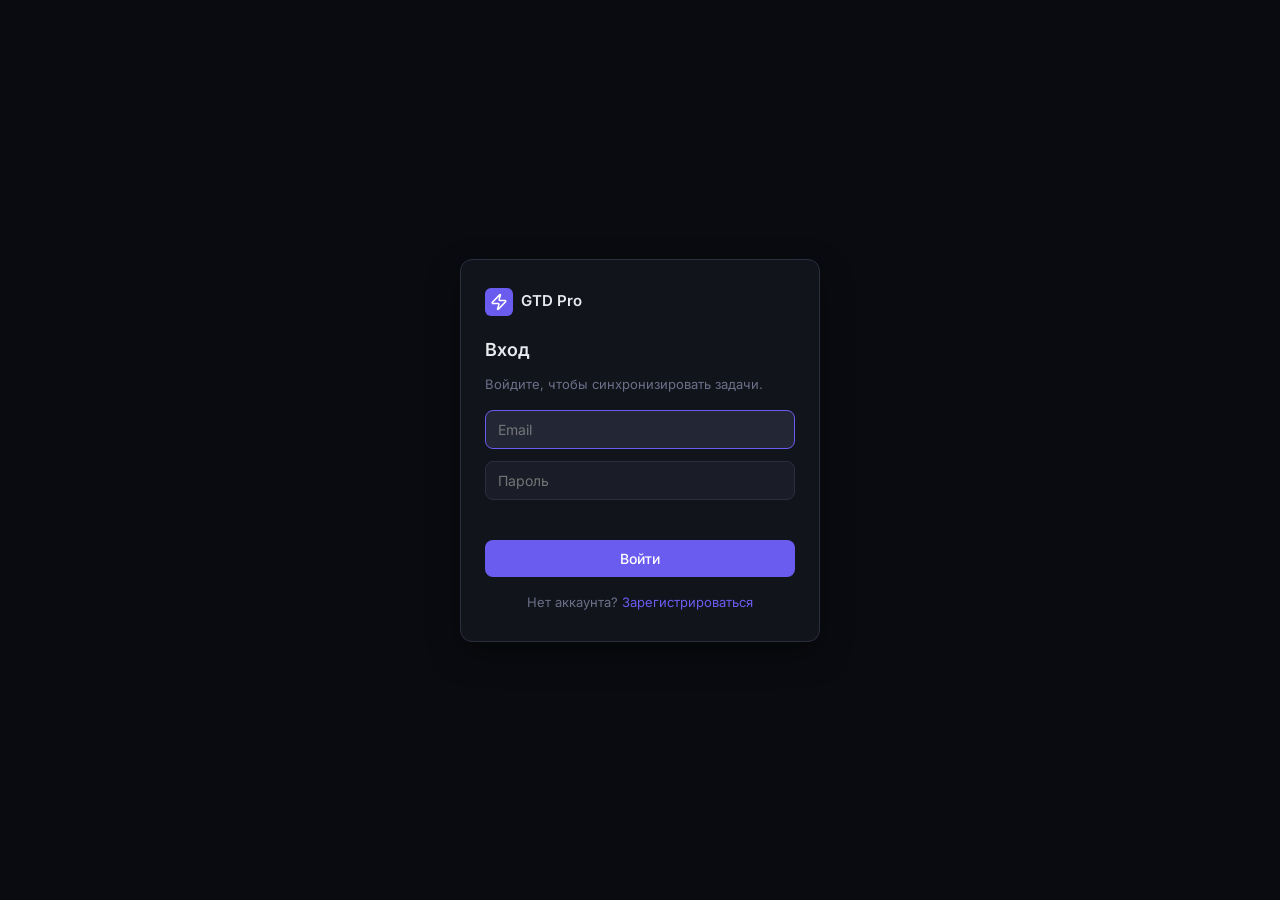
<file: index.html>
<!DOCTYPE html>
<html lang="ru">
<head>
<meta charset="UTF-8">
<meta name="viewport" content="width=device-width, initial-scale=1.0, viewport-fit=cover">
<title>GTD Pro</title>

<link rel="manifest" href="manifest.json">
<meta name="theme-color" content="#0a0b10">
<link rel="apple-touch-icon" href="icons/icon-192.png">

<link rel="stylesheet" href="css/styles.css">
</head>
<body>

<div class="app">
    <!-- TITLE BAR -->
    <div class="titlebar">
        <button class="titlebar-btn menu-toggle" data-action="toggleSidebar" aria-label="Меню"><svg class="icon" aria-hidden="true"><use href="assets/icons.svg#i-menu"></use></svg></button>
        <div class="titlebar-logo">
            <div class="titlebar-logo-icon"><svg class="icon" aria-hidden="true"><use href="assets/icons.svg#i-zap"></use></svg></div>
            <span>GTD Pro</span>
        </div>
        <div class="titlebar-search">
            <svg class="icon search-icon" aria-hidden="true"><use href="assets/icons.svg#i-search"></use></svg>
            <input type="text" id="globalSearch" placeholder="Поиск по всем задачам..." data-action="handleGlobalSearch" data-on="input">
        </div>
        <div class="titlebar-actions">
            <button class="titlebar-btn" data-action="openReview" title="Еженедельный обзор" aria-label="Еженедельный обзор"><svg class="icon" aria-hidden="true"><use href="assets/icons.svg#i-refresh"></use></svg></button>
            <button class="titlebar-btn" data-action="openSettings" title="Настройки" aria-label="Настройки"><svg class="icon" aria-hidden="true"><use href="assets/icons.svg#i-settings"></use></svg></button>
        </div>
    </div>

    <!-- SIDEBAR -->
    <aside class="sidebar" id="sidebar">
        <div class="sidebar-quick">
            <button class="quick-capture-btn" data-action="openCapture">
                ＋ Быстрый захват
                <span class="quick-capture-shortcut">N</span>
            </button>
        </div>

        <nav class="sidebar-nav" id="sidebarNav">
            <!-- Generated -->
        </nav>

        <div class="sidebar-footer">
            <button class="footer-btn" data-action="exportData" title="Экспорт"><svg class="icon" aria-hidden="true"><use href="assets/icons.svg#i-upload"></use></svg> Экспорт</button>
            <button class="footer-btn" data-action="importData" title="Импорт"><svg class="icon" aria-hidden="true"><use href="assets/icons.svg#i-download"></use></svg> Импорт</button>
        </div>
    </aside>

    <!-- MAIN -->
    <main class="main">
        <div class="view-header">
            <div class="view-header-info">
                <div class="view-breadcrumb" id="viewBreadcrumb">GTD</div>
                <div class="view-title">
                    <span class="view-title-icon" id="viewIcon"><svg class="icon" aria-hidden="true"><use href="assets/icons.svg#i-inbox"></use></svg></span>
                    <h1 id="viewTitle">Входящие</h1>
                </div>
                <div class="view-meta" id="viewMeta"></div>
            </div>
            <div class="view-actions" id="viewActions">
                <!-- Dynamic -->
            </div>
        </div>

        <div class="filter-bar" id="filterBar"></div>

        <div class="content" id="content">
            <!-- Dynamic -->
        </div>
    </main>

    <!-- STATUS BAR -->
    <div class="statusbar">
        <div class="status-item">
            <span class="status-dot"></span>
            <span id="statusSync">Сохранено локально</span>
        </div>
        <div class="status-divider"></div>
        <div class="status-item" id="statusTotal"><svg class="icon" aria-hidden="true"><use href="assets/icons.svg#i-list"></use></svg> 0 задач</div>
        <div class="status-divider"></div>
        <div class="status-item" id="statusDone"><svg class="icon" aria-hidden="true"><use href="assets/icons.svg#i-check"></use></svg> 0 выполнено сегодня</div>
        <div class="status-spacer"></div>
        <div class="status-item"><svg class="icon" aria-hidden="true"><use href="assets/icons.svg#i-zap"></use></svg> GTD Pro v2.0</div>
    </div>
</div>

<!-- DETAIL PANEL -->
<div class="detail-panel" id="detailPanel">
    <div class="detail-header">
        <input type="text" class="detail-title-input" id="detailTitle" placeholder="Название задачи..." data-action="updateDetailTitle" data-on="input">
        <div class="detail-header-actions">
            <button class="toolbar-icon-btn" data-action="duplicateTask" title="Дублировать" aria-label="Дублировать"><svg class="icon" aria-hidden="true"><use href="assets/icons.svg#i-copy"></use></svg></button>
            <button class="toolbar-icon-btn" data-action="deleteCurrentTask" title="Удалить" aria-label="Удалить"><svg class="icon" aria-hidden="true"><use href="assets/icons.svg#i-trash"></use></svg></button>
            <button class="toolbar-icon-btn" data-action="closeDetail" title="Закрыть" aria-label="Закрыть"><svg class="icon" aria-hidden="true"><use href="assets/icons.svg#i-x"></use></svg></button>
        </div>
    </div>
    <div class="detail-body" id="detailBody">
        <!-- Generated -->
    </div>
</div>

<!-- CAPTURE MODAL -->
<div class="modal-overlay capture-modal" id="captureModal">
    <div class="modal">
        <div class="modal-header">
            <h3><svg class="icon" aria-hidden="true"><use href="assets/icons.svg#i-inbox"></use></svg> Быстрый захват</h3>
            <button class="modal-close" data-action="closeCapture" aria-label="Закрыть"><svg class="icon" aria-hidden="true"><use href="assets/icons.svg#i-x"></use></svg></button>
        </div>
        <div class="modal-body">
            <input type="text" class="capture-input" id="captureInput" placeholder="Что у вас на уме?" autocomplete="off">
            <textarea class="capture-textarea" id="captureNotes" placeholder="Заметки (необязательно)..."></textarea>
            <div class="capture-suggestions" id="captureSuggestions"></div>
            <div class="capture-hint">
                <svg class="icon" aria-hidden="true"><use href="assets/icons.svg#i-lightbulb"></use></svg> Используйте: <code>!1</code> <code>!2</code> <code>!3</code> приоритет · <code>@контекст</code> · <code>#тег</code> · <code>~завтра</code> или <code>~2024-12-25</code>
            </div>
        </div>
        <div class="modal-footer">
            <button class="toolbar-btn" data-action="closeCapture">Отмена</button>
            <button class="toolbar-btn primary" data-action="saveCaptureAndClose">Сохранить (Enter)</button>
        </div>
    </div>
</div>

<!-- PROCESS MODAL -->
<div class="modal-overlay" id="processModal">
    <div class="modal">
        <div class="modal-header">
            <h3><svg class="icon" aria-hidden="true"><use href="assets/icons.svg#i-refresh"></use></svg> Обработка входящих</h3>
            <button class="modal-close" data-action="closeProcess" aria-label="Закрыть"><svg class="icon" aria-hidden="true"><use href="assets/icons.svg#i-x"></use></svg></button>
        </div>
        <div class="modal-body" id="processBody"></div>
    </div>
</div>

<!-- PROJECT MODAL -->
<div class="modal-overlay" id="projectModal">
    <div class="modal">
        <div class="modal-header">
            <h3 id="projectModalTitle"><svg class="icon" aria-hidden="true"><use href="assets/icons.svg#i-folder"></use></svg> Новый проект</h3>
            <button class="modal-close" data-action="closeProjectModal" aria-label="Закрыть"><svg class="icon" aria-hidden="true"><use href="assets/icons.svg#i-x"></use></svg></button>
        </div>
        <div class="modal-body">
            <div class="detail-field">
                <div class="detail-field-label">Название</div>
                <input type="text" class="detail-input" id="projectNameInput" placeholder="К чему вы стремитесь?">
            </div>
            <div class="detail-field">
                <div class="detail-field-label">Желаемый результат</div>
                <textarea class="detail-textarea" id="projectDescInput" placeholder="Как выглядит успешное завершение?"></textarea>
            </div>
            <div class="detail-row">
                <div class="detail-field">
                    <div class="detail-field-label">Цвет</div>
                    <div style="display:flex;gap:6px;flex-wrap:wrap" id="projectColorPicker"></div>
                </div>
                <div class="detail-field">
                    <div class="detail-field-label">Дедлайн</div>
                    <input type="date" class="detail-input" id="projectDeadline">
                </div>
            </div>
        </div>
        <div class="modal-footer">
            <button class="toolbar-btn" data-action="closeProjectModal">Отмена</button>
            <button class="toolbar-btn primary" data-action="saveProject">Сохранить</button>
        </div>
    </div>
</div>

<!-- TAG MODAL -->
<div class="modal-overlay" id="tagModal">
    <div class="modal" style="max-width:380px">
        <div class="modal-header">
            <h3><svg class="icon" aria-hidden="true"><use href="assets/icons.svg#i-tag"></use></svg> Новый тег</h3>
            <button class="modal-close" data-action="closeTagModal" aria-label="Закрыть"><svg class="icon" aria-hidden="true"><use href="assets/icons.svg#i-x"></use></svg></button>
        </div>
        <div class="modal-body">
            <div class="detail-field">
                <div class="detail-field-label">Название</div>
                <input type="text" class="detail-input" id="tagNameInput" placeholder="Название тега">
            </div>
            <div class="detail-field">
                <div class="detail-field-label">Цвет</div>
                <div style="display:flex;gap:6px;flex-wrap:wrap" id="tagColorPicker"></div>
            </div>
        </div>
        <div class="modal-footer">
            <button class="toolbar-btn" data-action="closeTagModal">Отмена</button>
            <button class="toolbar-btn primary" data-action="saveTag">Сохранить</button>
        </div>
    </div>
</div>

<!-- REVIEW MODAL -->
<div class="modal-overlay" id="reviewModal">
    <div class="modal" style="max-width:640px">
        <div class="modal-header">
            <h3><svg class="icon" aria-hidden="true"><use href="assets/icons.svg#i-refresh"></use></svg> Еженедельный обзор</h3>
            <button class="modal-close" data-action="closeReview" aria-label="Закрыть"><svg class="icon" aria-hidden="true"><use href="assets/icons.svg#i-x"></use></svg></button>
        </div>
        <div class="modal-body" id="reviewBody"></div>
        <div class="modal-footer">
            <button class="toolbar-btn" data-action="closeReview">Закрыть</button>
        </div>
    </div>
</div>

<!-- SHORTCUTS MODAL -->
<div class="modal-overlay shortcuts-modal" id="shortcutsModal">
    <div class="modal" style="max-width:520px">
        <div class="modal-header">
            <h3><svg class="icon" aria-hidden="true"><use href="assets/icons.svg#i-keyboard"></use></svg> Горячие клавиши</h3>
            <button class="modal-close" data-action="closeShortcuts" aria-label="Закрыть"><svg class="icon" aria-hidden="true"><use href="assets/icons.svg#i-x"></use></svg></button>
        </div>
        <div class="modal-body">
            <div class="shortcut-group">
                <div class="shortcut-group-title">Общие</div>
                <div class="shortcut-row"><span>Быстрый захват</span><div class="shortcut-keys"><span class="shortcut-key">N</span></div></div>
                <div class="shortcut-row"><span>Глобальный поиск</span><div class="shortcut-keys"><span class="shortcut-key">⌘</span><span class="shortcut-key">K</span></div></div>
                <div class="shortcut-row"><span>Обработать входящие</span><div class="shortcut-keys"><span class="shortcut-key">P</span></div></div>
                <div class="shortcut-row"><span>Еженедельный обзор</span><div class="shortcut-keys"><span class="shortcut-key">R</span></div></div>
                <div class="shortcut-row"><span>Закрыть/Отмена</span><div class="shortcut-keys"><span class="shortcut-key">Esc</span></div></div>
            </div>
            <div class="shortcut-group">
                <div class="shortcut-group-title">Навигация</div>
                <div class="shortcut-row"><span>Входящие</span><div class="shortcut-keys"><span class="shortcut-key">G</span><span class="shortcut-key">I</span></div></div>
                <div class="shortcut-row"><span>Следующие действия</span><div class="shortcut-keys"><span class="shortcut-key">G</span><span class="shortcut-key">N</span></div></div>
                <div class="shortcut-row"><span>Календарь</span><div class="shortcut-keys"><span class="shortcut-key">G</span><span class="shortcut-key">C</span></div></div>
                <div class="shortcut-row"><span>Проекты</span><div class="shortcut-keys"><span class="shortcut-key">G</span><span class="shortcut-key">P</span></div></div>
                <div class="shortcut-row"><span>Дашборд</span><div class="shortcut-keys"><span class="shortcut-key">G</span><span class="shortcut-key">D</span></div></div>
            </div>
            <div class="shortcut-group">
                <div class="shortcut-group-title">Задачи</div>
                <div class="shortcut-row"><span>Новая задача</span><div class="shortcut-keys"><span class="shortcut-key">A</span></div></div>
                <div class="shortcut-row"><span>Открыть детали</span><div class="shortcut-keys"><span class="shortcut-key">Enter</span></div></div>
                <div class="shortcut-row"><span>Отметить выполненной</span><div class="shortcut-keys"><span class="shortcut-key">Space</span></div></div>
                <div class="shortcut-row"><span>Удалить</span><div class="shortcut-keys"><span class="shortcut-key">Del</span></div></div>
            </div>
        </div>
    </div>
</div>

<!-- SETTINGS MODAL -->
<div class="modal-overlay" id="settingsModal">
    <div class="modal" style="max-width:480px">
        <div class="modal-header">
            <h3><svg class="icon" aria-hidden="true"><use href="assets/icons.svg#i-settings"></use></svg> Настройки</h3>
            <button class="modal-close" data-action="closeSettings" aria-label="Закрыть"><svg class="icon" aria-hidden="true"><use href="assets/icons.svg#i-x"></use></svg></button>
        </div>
        <div class="modal-body">
            <div class="detail-field">
                <div class="detail-field-label">Аккаунт</div>
                <div style="display:flex;flex-direction:column;gap:6px">
                    <button class="toolbar-btn" style="color:var(--danger)" data-action="signOut"><svg class="icon" aria-hidden="true"><use href="assets/icons.svg#i-x"></use></svg> Выйти из аккаунта</button>
                </div>
            </div>

            <div class="detail-field">
                <div class="detail-field-label">Справка</div>
                <div style="display:flex;flex-direction:column;gap:6px">
                    <button class="toolbar-btn" data-action="openShortcutsFromSettings"><svg class="icon" aria-hidden="true"><use href="assets/icons.svg#i-keyboard"></use></svg> Горячие клавиши</button>
                </div>
            </div>

            <div class="detail-field">
                <div class="detail-field-label">Управление данными</div>
                <div style="display:flex;flex-direction:column;gap:6px">
                    <button class="toolbar-btn" data-action="exportData"><svg class="icon" aria-hidden="true"><use href="assets/icons.svg#i-upload"></use></svg> Экспортировать в JSON</button>
                    <button class="toolbar-btn" data-action="importData"><svg class="icon" aria-hidden="true"><use href="assets/icons.svg#i-download"></use></svg> Импортировать из JSON</button>
                    <button class="toolbar-btn" data-action="loadDemoData"><svg class="icon" aria-hidden="true"><use href="assets/icons.svg#i-target"></use></svg> Загрузить демо-данные</button>
                    <button class="toolbar-btn" style="color:var(--danger)" data-action="clearAllData"><svg class="icon" aria-hidden="true"><use href="assets/icons.svg#i-trash"></use></svg> Очистить все данные</button>
                </div>
            </div>
            
            <div class="detail-field">
                <div class="detail-field-label">Резервные копии и восстановление</div>
                <div style="display:flex;flex-direction:column;gap:6px">
                    <button class="toolbar-btn" data-action="createBackupNow"><svg class="icon" aria-hidden="true"><use href="assets/icons.svg#i-puzzle"></use></svg> Создать бэкап сейчас</button>
                    <button class="toolbar-btn" data-action="restoreLatestBackup"><svg class="icon" aria-hidden="true"><use href="assets/icons.svg#i-rewind"></use></svg> Восстановить последний бэкап</button>
                    <button class="toolbar-btn" data-action="exportFullBackup"><svg class="icon" aria-hidden="true"><use href="assets/icons.svg#i-package"></use></svg> Экспорт приложения (полный бэкап)</button>
                    <button class="toolbar-btn" data-action="importFullBackup"><svg class="icon" aria-hidden="true"><use href="assets/icons.svg#i-download"></use></svg> Импорт полного бэкапа</button>
                    <button class="toolbar-btn" style="color:var(--danger)" data-action="clearBackups"><svg class="icon" aria-hidden="true"><use href="assets/icons.svg#i-broom"></use></svg> Очистить историю бэкапов</button>
                </div>
                <div class="install-hint">Автобэкапы создаются автоматически каждые 2 минуты и перед рискованными действиями (импорт/очистка).</div>
                <div id="backupList" class="backup-list"></div>
            </div>

            <div class="detail-field">
                <div class="detail-field-label">Установка (PWA)</div>
                <div style="display:flex;flex-direction:column;gap:6px">
                    <button class="toolbar-btn" data-action="promptInstallPWA"><svg class="icon" aria-hidden="true"><use href="assets/icons.svg#i-download"></use></svg> Установить приложение</button>
                </div>
                <div class="install-hint" id="installHint">Если кнопка неактивна — откройте сайт по HTTPS и добавьте на главный экран через меню браузера.</div>
            </div>

            <!-- Full backup file input -->
            <input type="file" id="fullBackupInput" accept=".json" style="display:none" data-action="handleFullBackupImport" data-on="change">

            <div class="detail-field">
                <div class="detail-field-label">О приложении</div>
                <div style="font-size:12px;color:var(--text-3);line-height:1.6">
                    <strong>GTD Pro v2.0</strong><br>
                    Полнофункциональное приложение для управления задачами по методологии Getting Things Done Дэвида Аллена.<br><br>
                    Все данные хранятся локально в вашем браузере.
                </div>
            </div>
        </div>
    </div>
</div>

<!-- SIDEBAR OVERLAY (mobile) -->
<div class="sidebar-overlay" data-action="closeSidebar"></div>

<!-- CONTEXT MENU -->
<div class="context-menu" id="contextMenu"></div>

<!-- TOAST -->
<div class="toast-container" id="toastContainer"></div>

<!-- FILE INPUT -->
<input type="file" id="fileInput" accept=".json" style="display:none" data-action="handleFileImport" data-on="change">

<!-- AUTH OVERLAY (rendered by js/auth.js) -->
<div class="auth-overlay" id="authOverlay"></div>

<!-- Supabase (vendored UMD build → window.supabase) -->
<script src="js/vendor/supabase.umd.js"></script>
<script type="module" src="js/app.js"></script>
</body>
</html>
</file>
<file: css/styles.css>
@import url('https://fonts.googleapis.com/css2?family=Inter:wght@300;400;500;600;700;800;900&display=swap');

:root {
    --bg: #0a0b10;
    --bg-panel: #12141c;
    --bg-elev: #1a1d28;
    --bg-elev-2: #232735;
    --bg-hover: #2a2e3e;
    --border: #2a2e3d;
    --border-light: #383d52;
    --text: #e8eaed;
    --text-2: #a0a4b8;
    --text-3: #6b7088;
    --text-muted: #4a4e63;
    --accent: #6b5cf0;
    --accent-hover: #5b4ce0;
    --accent-bg: rgba(107, 92, 240, 0.12);
    --inbox: #6b5cf0;
    --next: #3b82f6;
    --waiting: #f59e0b;
    --calendar: #10b981;
    --project: #ec4899;
    --someday: #8b5cf6;
    --reference: #06b6d4;
    --done: #22c55e;
    --trash: #64748b;
    --danger: #ef4444;
    --warning: #f59e0b;
    --success: #22c55e;
    --shadow-sm: 0 1px 2px rgba(0,0,0,0.2);
    --shadow: 0 4px 12px rgba(0,0,0,0.25);
    --shadow-lg: 0 12px 32px rgba(0,0,0,0.35);
    --radius: 8px;
    --radius-sm: 6px;
    --radius-lg: 12px;
    --transition: all 0.2s cubic-bezier(0.4, 0, 0.2, 1);
}

* { margin: 0; padding: 0; box-sizing: border-box; }
html, body { height: 100%; overflow: hidden; }

body {
    font-family: 'Inter', -apple-system, BlinkMacSystemFont, sans-serif;
    background: var(--bg);
    color: var(--text);
    font-size: 14px;
    line-height: 1.5;
    -webkit-font-smoothing: antialiased;
    user-select: none;
}

input, textarea, button, select { font-family: inherit; user-select: text; }

::-webkit-scrollbar { width: 8px; height: 8px; }
::-webkit-scrollbar-track { background: transparent; }
::-webkit-scrollbar-thumb { background: var(--border); border-radius: var(--radius-sm); }
::-webkit-scrollbar-thumb:hover { background: var(--border-light); }

/* ============ APP LAYOUT ============ */
.app {
    display: grid;
    grid-template-columns: 260px 1fr;
    grid-template-rows: 44px 1fr 28px;
    grid-template-areas:
        "titlebar titlebar"
        "sidebar main"
        "statusbar statusbar";
    height: 100vh;
}

/* ============ TITLE BAR ============ */
.titlebar {
    grid-area: titlebar;
    background: var(--bg-panel);
    border-bottom: 1px solid var(--border);
    display: flex;
    align-items: center;
    padding: 0 16px;
    gap: 16px;
    -webkit-app-region: drag;
}

.titlebar-logo {
    display: flex;
    align-items: center;
    gap: 8px;
    font-weight: 600;
    font-size: 13px;
}

.titlebar-logo-icon {
    width: 22px;
    height: 22px;
    background: var(--accent);
    border-radius: var(--radius-sm);
    display: flex;
    align-items: center;
    justify-content: center;
    font-size: 12px;
}

.titlebar-search {
    flex: 1;
    max-width: 480px;
    margin: 0 auto;
    position: relative;
    -webkit-app-region: no-drag;
}

.titlebar-search input {
    width: 100%;
    padding: 6px 12px 6px 32px;
    background: var(--bg-elev);
    border: 1px solid var(--border);
    border-radius: var(--radius-sm);
    color: var(--text);
    font-size: 12.5px;
    outline: none;
    transition: var(--transition);
}

.titlebar-search input:focus {
    border-color: var(--accent);
    background: var(--bg-elev-2);
}

.titlebar-search .search-icon {
    position: absolute;
    left: 10px;
    top: 50%;
    transform: translateY(-50%);
    width: 14px;
    height: 14px;
    opacity: 0.5;
    pointer-events: none;
}

/* ============ ICONS (Lucide sprite) ============ */
.icon {
    width: 1em;
    height: 1em;
    stroke-width: 2;
    vertical-align: -0.125em;
    flex-shrink: 0;
}
.titlebar-btn .icon { width: 16px; height: 16px; }
.nav-icon .icon { width: 16px; height: 16px; }
.toolbar-btn .icon { width: 14px; height: 14px; }
.toolbar-icon-btn .icon { width: 16px; height: 16px; }
.task-action-btn .icon { width: 14px; height: 14px; }
.modal-close .icon { width: 16px; height: 16px; }
.modal-header h3 .icon { width: 18px; height: 18px; }
.detail-field-label .icon { width: 14px; height: 14px; }
.view-title-icon .icon { width: 22px; height: 22px; }
.status-item .icon { width: 13px; height: 13px; }
.footer-btn .icon { width: 14px; height: 14px; }
.titlebar-logo-icon .icon { width: 18px; height: 18px; }
.stat-card-icon .icon { width: 16px; height: 16px; }
.empty-icon .icon { width: 48px; height: 48px; }
.process-option-icon .icon { width: 22px; height: 22px; }
.context-menu-icon .icon { width: 14px; height: 14px; }
.task-badge .icon { width: 11px; height: 11px; vertical-align: -1px; }
.level-dot { vertical-align: -1px; margin-right: 6px; }

.titlebar-actions {
    display: flex;
    align-items: center;
    gap: 6px;
    -webkit-app-region: no-drag;
}

.titlebar-btn {
    width: 28px;
    height: 28px;
    background: transparent;
    border: none;
    border-radius: var(--radius-sm);
    color: var(--text-2);
    cursor: pointer;
    display: flex;
    align-items: center;
    justify-content: center;
    font-size: 14px;
    transition: var(--transition);
}

.titlebar-btn:hover {
    background: var(--bg-elev);
    color: var(--text);
}

/* ============ SIDEBAR ============ */
.sidebar {
    grid-area: sidebar;
    background: var(--bg-panel);
    border-right: 1px solid var(--border);
    display: flex;
    flex-direction: column;
    overflow: hidden;
}

.sidebar-quick {
    padding: 12px 12px 8px;
}

.quick-capture-btn {
    width: 100%;
    padding: 9px 12px;
    background: var(--accent);
    border: none;
    border-radius: var(--radius);
    color: white;
    font-weight: 500;
    font-size: 12.5px;
    cursor: pointer;
    transition: var(--transition);
    display: flex;
    align-items: center;
    justify-content: center;
    gap: 6px;
}

.quick-capture-btn:hover {
    transform: translateY(-1px);
}

.quick-capture-shortcut {
    margin-left: auto;
    font-size: 10px;
    opacity: 0.8;
    background: rgba(255,255,255,0.15);
    padding: 1px 5px;
    border-radius: var(--radius-sm);
}

.sidebar-nav {
    flex: 1;
    overflow-y: auto;
    padding: 4px 8px 12px;
}

.nav-section {
    margin-bottom: 4px;
}

.nav-section-header {
    display: flex;
    align-items: center;
    justify-content: space-between;
    padding: 10px 8px 4px;
}

.nav-section-title {
    font-size: 10px;
    font-weight: 500;
    text-transform: uppercase;
    letter-spacing: 1.2px;
    color: var(--text-muted);
}

.nav-section-add {
    width: 16px;
    height: 16px;
    border: none;
    background: transparent;
    color: var(--text-muted);
    cursor: pointer;
    border-radius: var(--radius-sm);
    display: flex;
    align-items: center;
    justify-content: center;
    font-size: 14px;
    transition: var(--transition);
}

.nav-section-add:hover {
    background: var(--bg-hover);
    color: var(--text);
}

.nav-item {
    display: flex;
    align-items: center;
    gap: 10px;
    padding: 6px 8px;
    border-radius: var(--radius-sm);
    cursor: pointer;
    transition: var(--transition);
    margin-bottom: 1px;
    position: relative;
}

.nav-item:hover { background: var(--bg-elev); }
.nav-item:hover .nav-icon, .nav-item:hover .nav-label { color: var(--text); }
.nav-item.active { background: var(--accent-bg); }
.nav-item.active .nav-icon, .nav-item.active .nav-label { color: var(--accent); }
.nav-item.active .nav-label { font-weight: 600; }

.nav-icon {
    width: 18px;
    text-align: center;
    font-size: 14px;
    flex-shrink: 0;
    color: var(--text-2);
}

.nav-label {
    flex: 1;
    font-size: 13px;
    font-weight: 500;
    color: var(--text-2);
    white-space: nowrap;
    overflow: hidden;
    text-overflow: ellipsis;
}

.nav-count {
    font-size: 11px;
    color: var(--text-3);
    font-weight: 600;
    padding: 1px 6px;
    border-radius: var(--radius);
    min-width: 18px;
    text-align: center;
}

.nav-item.active .nav-count {
    background: var(--accent);
    color: white;
}

.nav-item-tag {
    padding: 0 6px;
    background: var(--danger);
    color: white;
    font-size: 10px;
    font-weight: 500;
    border-radius: var(--radius);
    height: 16px;
    display: flex;
    align-items: center;
}

/* Project nav items */
.nav-project {
    display: flex;
    align-items: center;
    gap: 10px;
    padding: 5px 8px;
    border-radius: var(--radius-sm);
    cursor: pointer;
    transition: var(--transition);
    margin-bottom: 1px;
    font-size: 12.5px;
    position: relative;
}

.nav-project:hover { background: var(--bg-elev); }
.nav-project.active { background: var(--accent-bg); color: var(--accent); }

.nav-project-icon {
    width: 8px;
    height: 8px;
    border-radius: 50%;
    background: var(--project);
    flex-shrink: 0;
}

.nav-project-label {
    flex: 1;
    white-space: nowrap;
    overflow: hidden;
    text-overflow: ellipsis;
}

.nav-project-count {
    font-size: 10px;
    color: var(--text-muted);
}

/* Tags in sidebar */
.nav-tag {
    display: flex;
    align-items: center;
    gap: 8px;
    padding: 5px 8px;
    border-radius: var(--radius-sm);
    cursor: pointer;
    transition: var(--transition);
    font-size: 12.5px;
}

.nav-tag:hover { background: var(--bg-elev); }
.nav-tag.active { background: var(--accent-bg); color: var(--accent); }

.nav-tag-color {
    width: 8px;
    height: 8px;
    border-radius: var(--radius-sm);
}

.sidebar-footer {
    padding: 8px 12px 12px;
    border-top: 1px solid var(--border);
    display: flex;
    gap: 6px;
}

.footer-btn {
    flex: 1;
    padding: 7px;
    background: var(--bg-elev);
    border: 1px solid var(--border);
    border-radius: var(--radius-sm);
    color: var(--text-2);
    cursor: pointer;
    font-size: 12px;
    display: flex;
    align-items: center;
    justify-content: center;
    gap: 4px;
    transition: var(--transition);
}

.footer-btn:hover {
    background: var(--bg-elev-2);
    color: var(--text);
}

/* ============ MAIN ============ */
.main {
    grid-area: main;
    background: var(--bg);
    display: flex;
    flex-direction: column;
    overflow: hidden;
}

/* View Header */
.view-header {
    padding: 18px 28px 14px;
    border-bottom: 1px solid var(--border);
    display: flex;
    align-items: center;
    justify-content: space-between;
    gap: 16px;
    flex-shrink: 0;
}

.view-header-info {
    flex: 1;
    min-width: 0;
}

.view-breadcrumb {
    font-size: 11px;
    color: var(--text-muted);
    margin-bottom: 4px;
    text-transform: uppercase;
    letter-spacing: 0.5px;
    font-weight: 600;
}

.view-title {
    display: flex;
    align-items: center;
    gap: 10px;
}

.view-title h1 {
    font-size: 22px;
    font-weight: 600;
    color: var(--text);
}

.view-title-icon {
    font-size: 22px;
}

.view-meta {
    font-size: 12px;
    color: var(--text-3);
    margin-top: 4px;
}

.view-actions {
    display: flex;
    align-items: center;
    gap: 6px;
}

.toolbar-btn {
    padding: 7px 12px;
    background: var(--bg-elev);
    border: 1px solid var(--border);
    border-radius: var(--radius-sm);
    color: var(--text);
    cursor: pointer;
    font-size: 12px;
    font-weight: 500;
    transition: var(--transition);
    display: flex;
    align-items: center;
    gap: 5px;
}

.toolbar-btn:hover {
    background: var(--bg-elev-2);
    border-color: var(--border-light);
}

.toolbar-btn.primary {
    background: var(--accent);
    border-color: var(--accent);
    color: white;
}

.toolbar-btn.primary:hover {
    background: var(--accent-hover);
}

.toolbar-icon-btn {
    width: 30px;
    height: 30px;
    background: var(--bg-elev);
    border: 1px solid var(--border);
    border-radius: var(--radius-sm);
    color: var(--text-2);
    cursor: pointer;
    display: flex;
    align-items: center;
    justify-content: center;
    font-size: 13px;
    transition: var(--transition);
}

.toolbar-icon-btn:hover {
    background: var(--bg-elev-2);
    color: var(--text);
}

.toolbar-icon-btn.active {
    background: var(--accent-bg);
    color: var(--accent);
    border-color: var(--accent);
}

/* Filter bar */
.filter-bar {
    padding: 10px 28px;
    border-bottom: 1px solid var(--border);
    display: flex;
    align-items: center;
    gap: 8px;
    flex-wrap: wrap;
    background: var(--bg-panel);
    flex-shrink: 0;
}

.filter-chip {
    padding: 4px 10px;
    background: var(--bg-elev);
    border: 1px solid var(--border);
    border-radius: var(--radius-sm);
    color: var(--text-2);
    cursor: pointer;
    font-size: 11.5px;
    font-weight: 500;
    transition: var(--transition);
    display: flex;
    align-items: center;
    gap: 5px;
}

.filter-chip:hover {
    background: var(--bg-elev-2);
    color: var(--text);
}

.filter-chip.active {
    background: var(--accent-bg);
    border-color: var(--accent);
    color: var(--accent);
}

.filter-chip-close {
    margin-left: 2px;
    opacity: 0.6;
}

.filter-label {
    font-size: 11px;
    color: var(--text-muted);
    text-transform: uppercase;
    font-weight: 600;
    letter-spacing: 0.5px;
}

.filter-divider {
    width: 1px;
    height: 16px;
    background: var(--border);
}

/* Content */
.content {
    flex: 1;
    overflow-y: auto;
    padding: 16px 28px 24px;
}

/* Inline add */
.inline-add {
    background: var(--bg-panel);
    border: 1px solid var(--border);
    border-radius: var(--radius);
    padding: 10px 14px;
    margin-bottom: 12px;
    display: flex;
    align-items: center;
    gap: 10px;
    transition: var(--transition);
}

.inline-add:focus-within {
    border-color: var(--accent);
    box-shadow: 0 0 0 3px var(--accent-bg);
}

.inline-add-icon {
    color: var(--accent);
    font-size: 14px;
}

.inline-add input {
    flex: 1;
    background: transparent;
    border: none;
    color: var(--text);
    font-size: 13.5px;
    outline: none;
}

.inline-add input::placeholder {
    color: var(--text-muted);
}

.inline-add-hint {
    font-size: 10px;
    color: var(--text-muted);
    background: var(--bg-elev);
    padding: 2px 6px;
    border-radius: var(--radius-sm);
}

/* Sections (grouping) */
.task-section {
    margin-bottom: 20px;
}

.task-section-header {
    display: flex;
    align-items: center;
    gap: 8px;
    padding: 8px 4px;
    cursor: pointer;
    user-select: none;
}

.task-section-toggle {
    width: 16px;
    height: 16px;
    display: flex;
    align-items: center;
    justify-content: center;
    color: var(--text-3);
    font-size: 10px;
    transition: transform 0.2s;
}

.task-section.collapsed .task-section-toggle {
    transform: rotate(-90deg);
}

.task-section.collapsed .task-list {
    display: none;
}

.task-section-title {
    font-size: 11px;
    font-weight: 500;
    text-transform: uppercase;
    letter-spacing: 1px;
    color: var(--text-2);
}

.task-section-count {
    font-size: 11px;
    color: var(--text-muted);
    background: var(--bg-elev);
    padding: 1px 8px;
    border-radius: var(--radius);
    font-weight: 600;
}

.task-section-divider {
    flex: 1;
    height: 1px;
    background: var(--border);
}

/* Task list */
.task-list {
    display: flex;
    flex-direction: column;
    gap: 2px;
}

.task-item {
    display: flex;
    align-items: flex-start;
    gap: 10px;
    padding: 10px 12px;
    background: var(--bg-panel);
    border: 1px solid transparent;
    border-radius: var(--radius);
    cursor: pointer;
    transition: var(--transition);
    position: relative;
}

.task-item:hover {
    background: var(--bg-elev);
    border-color: var(--border);
}

.task-item.selected {
    background: var(--accent-bg);
    border-color: var(--accent);
}

.task-item.completed {
    opacity: 0.55;
}

.task-item.completed .task-title {
    text-decoration: line-through;
    color: var(--text-3);
}

.task-item.dragging {
    opacity: 0.5;
}

.task-item.priority-high {
    border-left: 3px solid var(--danger);
}

.task-item.priority-medium {
    border-left: 3px solid var(--warning);
}

.task-item.priority-low {
    border-left: 3px solid var(--text-3);
}

.task-drag-handle {
    color: var(--text-muted);
    cursor: grab;
    opacity: 0;
    transition: var(--transition);
    margin-top: 2px;
    user-select: none;
    font-size: 14px;
    line-height: 1;
}

.task-item:hover .task-drag-handle {
    opacity: 1;
}

.task-checkbox {
    width: 18px;
    height: 18px;
    border: 1.5px solid var(--text-muted);
    border-radius: var(--radius-sm);
    cursor: pointer;
    transition: var(--transition);
    display: flex;
    align-items: center;
    justify-content: center;
    flex-shrink: 0;
    margin-top: 1px;
}

.task-checkbox:hover {
    border-color: var(--done);
    background: rgba(34, 197, 94, 0.1);
}

.task-checkbox.checked {
    background: var(--done);
    border-color: var(--done);
}

.task-checkbox.checked::after {
    content: '✓';
    color: white;
    font-size: 11px;
    font-weight: 500;
    line-height: 1;
}

.task-body {
    flex: 1;
    min-width: 0;
}

.task-title {
    font-size: 13.5px;
    font-weight: 500;
    color: var(--text);
    word-break: break-word;
    line-height: 1.4;
}

.task-meta {
    display: flex;
    align-items: center;
    gap: 8px;
    margin-top: 5px;
    flex-wrap: wrap;
}

.task-badge {
    font-size: 10.5px;
    font-weight: 600;
    padding: 2px 6px;
    border-radius: var(--radius-sm);
    display: inline-flex;
    align-items: center;
    gap: 3px;
}

.task-badge.context {
    background: rgba(139, 92, 246, 0.12);
    color: #a78bfa;
}

.task-badge.project {
    background: rgba(236, 72, 153, 0.12);
    color: #f472b6;
}

.task-badge.energy-high {
    background: rgba(239, 68, 68, 0.12);
    color: #f87171;
}

.task-badge.energy-medium {
    background: rgba(245, 158, 11, 0.12);
    color: #fbbf24;
}

.task-badge.energy-low {
    background: rgba(16, 185, 129, 0.12);
    color: #34d399;
}

.task-badge.time {
    background: rgba(6, 182, 212, 0.12);
    color: #22d3ee;
}

.task-badge.date {
    background: rgba(59, 130, 246, 0.12);
    color: #60a5fa;
}

.task-badge.date.overdue {
    background: rgba(239, 68, 68, 0.15);
    color: #f87171;
}

.task-badge.date.today {
    background: rgba(34, 197, 94, 0.15);
    color: #4ade80;
}

.task-badge.waiting {
    background: rgba(245, 158, 11, 0.12);
    color: #fbbf24;
    font-style: italic;
}

.task-badge.tag {
    background: var(--bg-elev-2);
    color: var(--text-2);
}

.task-indicator {
    font-size: 11px;
    color: var(--text-3);
    display: flex;
    align-items: center;
    gap: 2px;
}

.task-actions {
    display: flex;
    gap: 2px;
    opacity: 0;
    transition: var(--transition);
}

.task-item:hover .task-actions {
    opacity: 1;
}

.task-action-btn {
    width: 24px;
    height: 24px;
    border: none;
    background: transparent;
    border-radius: var(--radius-sm);
    color: var(--text-3);
    cursor: pointer;
    display: flex;
    align-items: center;
    justify-content: center;
    font-size: 12px;
    transition: var(--transition);
}

.task-action-btn:hover {
    background: var(--bg-elev-2);
    color: var(--text);
}

.task-action-btn.delete:hover {
    color: var(--danger);
}

/* Subtasks indicator */
.task-subtasks-bar {
    width: 100%;
    height: 2px;
    background: var(--bg-elev);
    border-radius: var(--radius-sm);
    margin-top: 6px;
    overflow: hidden;
}

.task-subtasks-fill {
    height: 100%;
    background: var(--done);
    transition: width 0.3s;
}

/* Empty state */
.empty-state {
    display: flex;
    flex-direction: column;
    align-items: center;
    justify-content: center;
    padding: 60px 20px;
    text-align: center;
}

.empty-icon {
    font-size: 56px;
    margin-bottom: 12px;
    opacity: 0.5;
}

.empty-state h3 {
    font-size: 16px;
    font-weight: 600;
    margin-bottom: 6px;
    color: var(--text);
}

.empty-state p {
    font-size: 13px;
    color: var(--text-3);
    max-width: 340px;
    line-height: 1.6;
}

.empty-state-action {
    margin-top: 16px;
    padding: 8px 16px;
    background: var(--accent);
    border: none;
    border-radius: var(--radius-sm);
    color: white;
    font-weight: 500;
    cursor: pointer;
    font-size: 12.5px;
}

/* ============ STATUS BAR ============ */
.statusbar {
    grid-area: statusbar;
    background: var(--bg-panel);
    border-top: 1px solid var(--border);
    display: flex;
    align-items: center;
    padding: 0 16px;
    gap: 16px;
    font-size: 11px;
    color: var(--text-3);
}

.status-item {
    display: flex;
    align-items: center;
    gap: 4px;
}

.status-divider {
    width: 1px;
    height: 12px;
    background: var(--border);
}

.status-spacer { flex: 1; }

.status-dot {
    width: 6px;
    height: 6px;
    border-radius: 50%;
    background: var(--success);
}

/* ============ DETAIL PANEL ============ */
.detail-panel {
    position: fixed;
    top: 44px;
    right: 0;
    bottom: 28px;
    width: 420px;
    background: var(--bg-panel);
    border-left: 1px solid var(--border);
    z-index: 50;
    transform: translateX(100%);
    transition: transform 0.3s cubic-bezier(0.4, 0, 0.2, 1);
    display: flex;
    flex-direction: column;
    box-shadow: var(--shadow-lg);
}

.detail-panel.open {
    transform: translateX(0);
}

.detail-header {
    padding: 16px 20px;
    border-bottom: 1px solid var(--border);
    display: flex;
    align-items: center;
    justify-content: space-between;
    gap: 12px;
}

.detail-header-actions {
    display: flex;
    gap: 4px;
}

.detail-body {
    flex: 1;
    overflow-y: auto;
    padding: 16px 20px;
}

.detail-field {
    margin-bottom: 16px;
}

.detail-field-label {
    font-size: 10.5px;
    font-weight: 500;
    color: var(--text-muted);
    text-transform: uppercase;
    letter-spacing: 0.8px;
    margin-bottom: 6px;
    display: flex;
    align-items: center;
    gap: 5px;
}

.detail-input,
.detail-textarea,
.detail-select {
    width: 100%;
    padding: 8px 10px;
    background: var(--bg-elev);
    border: 1px solid var(--border);
    border-radius: var(--radius-sm);
    color: var(--text);
    font-size: 13px;
    outline: none;
    transition: var(--transition);
}

.detail-input:focus,
.detail-textarea:focus,
.detail-select:focus {
    border-color: var(--accent);
    background: var(--bg-elev-2);
}

.detail-textarea {
    resize: vertical;
    min-height: 70px;
    font-family: inherit;
}

.detail-title-input {
    width: 100%;
    background: transparent;
    border: none;
    color: var(--text);
    font-size: 16px;
    font-weight: 600;
    outline: none;
    padding: 6px 0;
}

.detail-row {
    display: grid;
    grid-template-columns: 1fr 1fr;
    gap: 10px;
}

.detail-subtasks {
    background: var(--bg-elev);
    border-radius: var(--radius);
    padding: 8px;
}

.subtask-item {
    display: flex;
    align-items: center;
    gap: 8px;
    padding: 6px 8px;
    border-radius: var(--radius-sm);
    transition: var(--transition);
}

.subtask-item:hover {
    background: var(--bg-elev-2);
}

.subtask-check {
    width: 14px;
    height: 14px;
    border: 1.5px solid var(--text-muted);
    border-radius: var(--radius-sm);
    cursor: pointer;
    display: flex;
    align-items: center;
    justify-content: center;
    flex-shrink: 0;
}

.subtask-check.checked {
    background: var(--done);
    border-color: var(--done);
}

.subtask-check.checked::after {
    content: '✓';
    color: white;
    font-size: 9px;
    font-weight: 500;
}

.subtask-text {
    flex: 1;
    font-size: 12.5px;
    background: transparent;
    border: none;
    color: var(--text);
    outline: none;
}

.subtask-item.done .subtask-text {
    text-decoration: line-through;
    opacity: 0.6;
}

.subtask-delete {
    width: 18px;
    height: 18px;
    background: transparent;
    border: none;
    color: var(--text-muted);
    cursor: pointer;
    opacity: 0;
    transition: var(--transition);
    border-radius: var(--radius-sm);
}

.subtask-item:hover .subtask-delete {
    opacity: 1;
}

.subtask-delete:hover { color: var(--danger); }

.subtask-add {
    display: flex;
    align-items: center;
    gap: 8px;
    padding: 4px 8px;
}

.subtask-add input {
    flex: 1;
    background: transparent;
    border: none;
    color: var(--text);
    font-size: 12.5px;
    outline: none;
}

.subtask-add input::placeholder {
    color: var(--text-muted);
}

.subtask-add-btn {
    flex: 0 0 auto;
    width: 22px;
    height: 22px;
    background: transparent;
    border: none;
    color: var(--text-muted);
    cursor: pointer;
    border-radius: var(--radius-sm);
    display: inline-flex;
    align-items: center;
    justify-content: center;
    transition: var(--transition);
}

.subtask-add-btn:hover {
    color: var(--accent);
    background: var(--bg-hover);
}

.detail-tags {
    display: flex;
    flex-wrap: wrap;
    gap: 4px;
    align-items: center;
    padding: 6px;
    background: var(--bg-elev);
    border: 1px solid var(--border);
    border-radius: var(--radius-sm);
    min-height: 36px;
}

.detail-tag {
    padding: 2px 8px;
    background: var(--accent-bg);
    color: var(--accent);
    border-radius: var(--radius);
    font-size: 11px;
    font-weight: 500;
    display: flex;
    align-items: center;
    gap: 3px;
}

.detail-tag-remove {
    cursor: pointer;
    opacity: 0.7;
}

.detail-tag-input {
    flex: 1;
    min-width: 80px;
    background: transparent;
    border: none;
    color: var(--text);
    font-size: 12px;
    outline: none;
    padding: 2px;
}

.detail-activity {
    font-size: 11px;
    color: var(--text-muted);
}

.detail-activity-item {
    padding: 4px 0;
    border-bottom: 1px solid var(--border);
}

.detail-activity-item:last-child { border-bottom: none; }

.detail-footer {
    padding: 12px 20px;
    border-top: 1px solid var(--border);
    display: flex;
    justify-content: space-between;
    gap: 8px;
}

/* ============ MODAL ============ */
.modal-overlay {
    position: fixed;
    inset: 0;
    background: rgba(0,0,0,0.7);
    backdrop-filter: blur(6px);
    display: flex;
    align-items: center;
    justify-content: center;
    z-index: 1000;
    opacity: 0;
    visibility: hidden;
    transition: var(--transition);
}

.modal-overlay.active {
    opacity: 1;
    visibility: visible;
}

.modal {
    background: var(--bg-panel);
    border: 1px solid var(--border);
    border-radius: var(--radius-lg);
    width: 92%;
    max-width: 560px;
    max-height: 88vh;
    overflow: hidden;
    display: flex;
    flex-direction: column;
    box-shadow: var(--shadow-lg);
    transform: scale(0.95);
    transition: var(--transition);
}

.modal-overlay.active .modal {
    transform: scale(1);
}

.modal-header {
    padding: 16px 20px;
    border-bottom: 1px solid var(--border);
    display: flex;
    align-items: center;
    justify-content: space-between;
}

.modal-header h3 {
    font-size: 15px;
    font-weight: 600;
    display: flex;
    align-items: center;
    gap: 8px;
}

.modal-close {
    width: 26px;
    height: 26px;
    border: none;
    background: var(--bg-elev);
    border-radius: var(--radius-sm);
    color: var(--text-2);
    cursor: pointer;
    display: flex;
    align-items: center;
    justify-content: center;
    font-size: 13px;
}

.modal-close:hover { background: var(--bg-elev-2); color: var(--text); }

.modal-body {
    flex: 1;
    overflow-y: auto;
    padding: 18px 20px;
}

.modal-footer {
    padding: 12px 20px;
    border-top: 1px solid var(--border);
    display: flex;
    gap: 8px;
    justify-content: flex-end;
}

/* Quick capture modal */
.capture-modal .modal {
    max-width: 540px;
}

.capture-input {
    width: 100%;
    padding: 14px 16px;
    background: var(--bg-elev);
    border: 1px solid var(--border);
    border-radius: var(--radius);
    color: var(--text);
    font-size: 15px;
    outline: none;
    margin-bottom: 12px;
}

.capture-input:focus {
    border-color: var(--accent);
}

.capture-textarea {
    width: 100%;
    padding: 10px 14px;
    background: var(--bg-elev);
    border: 1px solid var(--border);
    border-radius: var(--radius);
    color: var(--text);
    font-size: 13px;
    outline: none;
    min-height: 70px;
    resize: vertical;
    font-family: inherit;
    margin-bottom: 12px;
}

.capture-suggestions {
    display: flex;
    flex-wrap: wrap;
    gap: 6px;
    margin-bottom: 8px;
}

.capture-suggestion {
    padding: 4px 10px;
    background: var(--bg-elev);
    border: 1px solid var(--border);
    border-radius: var(--radius-sm);
    font-size: 11px;
    cursor: pointer;
    color: var(--text-2);
    transition: var(--transition);
}

.capture-suggestion:hover {
    background: var(--accent-bg);
    color: var(--accent);
    border-color: var(--accent);
}

.capture-hint {
    font-size: 11px;
    color: var(--text-muted);
    margin-top: 8px;
    line-height: 1.6;
}

.capture-hint code {
    background: var(--bg-elev);
    padding: 1px 5px;
    border-radius: var(--radius-sm);
    color: var(--accent);
    font-family: 'Monaco', monospace;
    font-size: 10.5px;
}

/* Process modal */
.process-step {
    text-align: center;
    padding: 20px 0;
}

.process-progress {
    font-size: 11px;
    color: var(--text-muted);
    text-transform: uppercase;
    letter-spacing: 1px;
    margin-bottom: 12px;
}

.process-task-card {
    background: var(--bg-elev);
    border: 1px solid var(--border-light);
    border-radius: var(--radius);
    padding: 16px;
    margin: 16px 0;
    text-align: left;
}

.process-task-title {
    font-size: 16px;
    font-weight: 600;
    margin-bottom: 6px;
}

.process-task-notes {
    font-size: 12px;
    color: var(--text-3);
    line-height: 1.6;
}

.process-question h3 {
    font-size: 18px;
    font-weight: 500;
    margin-bottom: 4px;
}

.process-question p {
    font-size: 13px;
    color: var(--text-3);
}

.process-options {
    display: flex;
    flex-direction: column;
    gap: 8px;
    margin-top: 18px;
}

.process-option {
    display: flex;
    align-items: center;
    gap: 12px;
    padding: 12px 14px;
    background: var(--bg-elev);
    border: 1px solid var(--border);
    border-radius: var(--radius);
    cursor: pointer;
    transition: var(--transition);
    text-align: left;
    width: 100%;
    color: var(--text);
}

.process-option:hover {
    background: var(--bg-elev-2);
    border-color: var(--accent);
    transform: translateX(3px);
}

.process-option-icon {
    font-size: 20px;
    width: 36px;
    height: 36px;
    background: var(--bg);
    border-radius: var(--radius);
    display: flex;
    align-items: center;
    justify-content: center;
    flex-shrink: 0;
}

.process-option-content {
    flex: 1;
}

.process-option-title {
    font-size: 13px;
    font-weight: 600;
    margin-bottom: 2px;
}

.process-option-desc {
    font-size: 11.5px;
    color: var(--text-3);
}

.process-hint {
    background: var(--bg-elev);
    border-left: 3px solid var(--accent);
    padding: 8px 12px;
    margin-top: 14px;
    font-size: 11.5px;
    color: var(--text-2);
    border-radius: 0 var(--radius-sm) var(--radius-sm) 0;
    line-height: 1.6;
    text-align: left;
}

.process-hint strong {
    color: var(--accent);
}

/* ============ CALENDAR ============ */
.calendar-view {
    display: flex;
    flex-direction: column;
    gap: 20px;
}

.calendar-grid {
    background: var(--bg-panel);
    border: 1px solid var(--border);
    border-radius: var(--radius);
    overflow: hidden;
}

.calendar-nav {
    display: flex;
    align-items: center;
    justify-content: space-between;
    padding: 12px 16px;
    border-bottom: 1px solid var(--border);
}

.calendar-month-title {
    font-size: 15px;
    font-weight: 500;
}

.calendar-weekdays {
    display: grid;
    grid-template-columns: repeat(7, 1fr);
    background: var(--bg-elev);
}

.calendar-weekday {
    padding: 8px;
    text-align: center;
    font-size: 10.5px;
    font-weight: 500;
    color: var(--text-3);
    text-transform: uppercase;
    letter-spacing: 0.5px;
}

.calendar-days {
    display: grid;
    grid-template-columns: repeat(7, 1fr);
}

.calendar-day {
    aspect-ratio: 1;
    border-right: 1px solid var(--border);
    border-bottom: 1px solid var(--border);
    padding: 6px;
    cursor: pointer;
    transition: var(--transition);
    position: relative;
    overflow: hidden;
    min-height: 80px;
    display: flex;
    flex-direction: column;
}

.calendar-day:nth-child(7n) { border-right: none; }
.calendar-day:hover { background: var(--bg-elev); }

.calendar-day.other-month {
    opacity: 0.3;
}

.calendar-day.today {
    background: var(--accent-bg);
}

.calendar-day.today .calendar-day-num {
    background: var(--accent);
    color: white;
}

.calendar-day.selected {
    background: var(--accent-bg);
    box-shadow: inset 0 0 0 2px var(--accent);
}

.calendar-day-num {
    font-size: 12px;
    font-weight: 600;
    color: var(--text);
    width: 22px;
    height: 22px;
    border-radius: 50%;
    display: flex;
    align-items: center;
    justify-content: center;
}

.calendar-day-tasks {
    flex: 1;
    margin-top: 4px;
    display: flex;
    flex-direction: column;
    gap: 2px;
    overflow: hidden;
}

.calendar-day-task {
    font-size: 10px;
    padding: 1px 4px;
    background: var(--accent-bg);
    color: var(--accent);
    border-radius: var(--radius-sm);
    white-space: nowrap;
    overflow: hidden;
    text-overflow: ellipsis;
    font-weight: 500;
}

.calendar-day-more {
    font-size: 9px;
    color: var(--text-muted);
    font-weight: 600;
}

/* ============ STATS DASHBOARD ============ */
.dashboard {
    display: grid;
    gap: 16px;
}

.stats-row {
    display: grid;
    grid-template-columns: repeat(auto-fit, minmax(180px, 1fr));
    gap: 12px;
}

.stat-card {
    background: var(--bg-panel);
    border: 1px solid var(--border);
    border-radius: var(--radius);
    padding: 16px;
    transition: var(--transition);
}

.stat-card:hover {
    border-color: var(--border-light);
    transform: translateY(-2px);
}

.stat-card-header {
    display: flex;
    align-items: center;
    justify-content: space-between;
    margin-bottom: 12px;
}

.stat-card-label {
    font-size: 11px;
    color: var(--text-3);
    font-weight: 600;
    text-transform: uppercase;
    letter-spacing: 0.5px;
}

.stat-card-icon {
    width: 28px;
    height: 28px;
    border-radius: var(--radius-sm);
    display: flex;
    align-items: center;
    justify-content: center;
    font-size: 14px;
}

.stat-card-value {
    font-size: 28px;
    font-weight: 500;
    line-height: 1;
}

.stat-card-change {
    font-size: 11px;
    margin-top: 4px;
    color: var(--text-3);
}

.stat-card-change.positive { color: var(--success); }
.stat-card-change.negative { color: var(--danger); }

.chart-card {
    background: var(--bg-panel);
    border: 1px solid var(--border);
    border-radius: var(--radius);
    padding: 16px;
}

.chart-card h3 {
    font-size: 13px;
    font-weight: 600;
    margin-bottom: 12px;
    color: var(--text-2);
}

.chart-bars {
    display: flex;
    align-items: flex-end;
    height: 140px;
    gap: 4px;
}

.chart-bar {
    flex: 1;
    background: var(--accent);
    border-radius: var(--radius-sm) var(--radius-sm) 0 0;
    min-height: 2px;
    position: relative;
    transition: var(--transition);
    cursor: pointer;
}

.chart-bar:hover {
    opacity: 0.8;
}

.chart-bar-label {
    position: absolute;
    bottom: -20px;
    left: 50%;
    transform: translateX(-50%);
    font-size: 10px;
    color: var(--text-3);
}

.chart-bar-value {
    position: absolute;
    top: -16px;
    left: 50%;
    transform: translateX(-50%);
    font-size: 10px;
    color: var(--text-2);
    font-weight: 600;
}

/* ============ KANBAN ============ */
.kanban-board {
    display: flex;
    gap: 12px;
    overflow-x: auto;
    padding-bottom: 8px;
    height: 100%;
}

.kanban-column {
    background: var(--bg-panel);
    border: 1px solid var(--border);
    border-radius: var(--radius);
    width: 280px;
    flex-shrink: 0;
    display: flex;
    flex-direction: column;
    max-height: 100%;
}

.kanban-column-header {
    padding: 12px;
    border-bottom: 1px solid var(--border);
    display: flex;
    align-items: center;
    justify-content: space-between;
}

.kanban-column-title {
    display: flex;
    align-items: center;
    gap: 6px;
    font-size: 12px;
    font-weight: 500;
    text-transform: uppercase;
    letter-spacing: 0.5px;
}

.kanban-column-dot {
    width: 10px;
    height: 10px;
    border-radius: 50%;
}

.kanban-column-count {
    font-size: 11px;
    color: var(--text-3);
    background: var(--bg-elev);
    padding: 1px 7px;
    border-radius: var(--radius);
    font-weight: 600;
}

.kanban-column-body {
    flex: 1;
    overflow-y: auto;
    padding: 8px;
    display: flex;
    flex-direction: column;
    gap: 6px;
}

.kanban-card {
    background: var(--bg-elev);
    border: 1px solid var(--border);
    border-radius: var(--radius-sm);
    padding: 10px;
    cursor: grab;
    transition: var(--transition);
}

.kanban-card:hover {
    border-color: var(--border-light);
    transform: translateY(-1px);
}

.kanban-card-title {
    font-size: 12.5px;
    font-weight: 500;
    margin-bottom: 6px;
    line-height: 1.4;
}

.kanban-card-meta {
    display: flex;
    flex-wrap: wrap;
    gap: 4px;
}

.kanban-card.dragging {
    opacity: 0.4;
}

.kanban-column.drag-over .kanban-column-body {
    background: var(--accent-bg);
}

/* ============ PROJECT VIEW ============ */
.project-detail-header {
    background: var(--bg-panel);
    border: 1px solid var(--border);
    border-radius: var(--radius);
    padding: 20px;
    margin-bottom: 20px;
}

.project-detail-title {
    font-size: 20px;
    font-weight: 500;
    margin-bottom: 8px;
}

.project-detail-desc {
    font-size: 13px;
    color: var(--text-2);
    line-height: 1.6;
    margin-bottom: 16px;
}

.project-progress-large {
    height: 6px;
    background: var(--bg-elev);
    border-radius: var(--radius-sm);
    overflow: hidden;
    margin-bottom: 8px;
}

.project-progress-large-fill {
    height: 100%;
    background: var(--accent);
    border-radius: var(--radius-sm);
    transition: width 0.5s;
}

.project-stats {
    display: flex;
    gap: 16px;
    font-size: 12px;
    color: var(--text-3);
}

.project-stat-item {
    display: flex;
    align-items: center;
    gap: 4px;
}

/* Tags list */
.tags-list {
    display: grid;
    grid-template-columns: repeat(auto-fill, minmax(220px, 1fr));
    gap: 10px;
}

.tag-card {
    background: var(--bg-panel);
    border: 1px solid var(--border);
    border-radius: var(--radius);
    padding: 12px;
    cursor: pointer;
    transition: var(--transition);
    display: flex;
    align-items: center;
    gap: 10px;
}

.tag-card:hover {
    border-color: var(--border-light);
    transform: translateY(-1px);
}

.tag-card-color {
    width: 12px;
    height: 12px;
    border-radius: var(--radius-sm);
}

.tag-card-name {
    flex: 1;
    font-size: 13px;
    font-weight: 500;
}

.tag-card-count {
    font-size: 11px;
    color: var(--text-3);
    background: var(--bg-elev);
    padding: 1px 7px;
    border-radius: var(--radius);
}

/* Toast */
.toast-container {
    position: fixed;
    bottom: 36px;
    right: 16px;
    z-index: 2000;
    display: flex;
    flex-direction: column;
    gap: 6px;
    pointer-events: none;
}

.toast {
    padding: 8px 14px;
    background: var(--bg-elev-2);
    border: 1px solid var(--border-light);
    border-radius: var(--radius);
    font-size: 12.5px;
    font-weight: 500;
    box-shadow: var(--shadow);
    animation: toastIn 0.25s ease, toastOut 0.25s ease 2.75s forwards;
    display: flex;
    align-items: center;
    gap: 6px;
    min-width: 200px;
    pointer-events: auto;
}

@keyframes toastIn {
    from { opacity: 0; transform: translateY(10px); }
    to { opacity: 1; transform: translateY(0); }
}

@keyframes toastOut {
    to { opacity: 0; transform: translateY(-10px); }
}

.toast.success { border-left: 3px solid var(--success); }
.toast.error { border-left: 3px solid var(--danger); }
.toast.info { border-left: 3px solid var(--accent); }

/* Context menu */
.context-menu {
    position: fixed;
    background: var(--bg-elev);
    border: 1px solid var(--border-light);
    border-radius: var(--radius);
    padding: 4px;
    box-shadow: var(--shadow-lg);
    z-index: 1500;
    min-width: 200px;
    display: none;
}

.context-menu.open {
    display: block;
}

.context-menu-item {
    padding: 7px 12px;
    border-radius: var(--radius-sm);
    cursor: pointer;
    font-size: 12.5px;
    display: flex;
    align-items: center;
    gap: 8px;
    color: var(--text);
}

.context-menu-item:hover {
    background: var(--bg-hover);
}

.context-menu-item.danger { color: var(--danger); }
.context-menu-divider { height: 1px; background: var(--border); margin: 4px 0; }

.context-menu-icon { width: 14px; opacity: 0.7; text-align: center; }
.context-menu-shortcut { margin-left: auto; font-size: 10px; color: var(--text-muted); }

/* Keyboard shortcuts overlay */
.shortcuts-modal .modal-body {
    padding: 12px 20px 20px;
}

.shortcut-group {
    margin-bottom: 16px;
}

.shortcut-group-title {
    font-size: 11px;
    font-weight: 500;
    text-transform: uppercase;
    letter-spacing: 0.5px;
    color: var(--text-muted);
    margin-bottom: 6px;
}

.shortcut-row {
    display: flex;
    justify-content: space-between;
    align-items: center;
    padding: 7px 0;
    font-size: 12.5px;
    border-bottom: 1px solid var(--border);
}

.shortcut-row:last-child { border-bottom: none; }

.shortcut-keys {
    display: flex;
    gap: 3px;
}

.shortcut-key {
    background: var(--bg-elev);
    border: 1px solid var(--border);
    border-radius: var(--radius-sm);
    padding: 2px 7px;
    font-size: 10.5px;
    font-family: 'Monaco', monospace;
    color: var(--text-2);
    min-width: 22px;
    text-align: center;
}

/* Review modal */
.review-checklist {
    list-style: none;
    padding: 0;
}

.review-item {
    display: flex;
    align-items: flex-start;
    gap: 10px;
    padding: 10px 12px;
    background: var(--bg-elev);
    border-radius: var(--radius);
    margin-bottom: 6px;
    cursor: pointer;
    transition: var(--transition);
}

.review-item:hover {
    background: var(--bg-elev-2);
}

.review-item.done {
    opacity: 0.6;
}

.review-item.done .review-item-title {
    text-decoration: line-through;
}

.review-item-check {
    width: 18px;
    height: 18px;
    border: 1.5px solid var(--text-muted);
    border-radius: var(--radius-sm);
    flex-shrink: 0;
    display: flex;
    align-items: center;
    justify-content: center;
    margin-top: 1px;
}

.review-item.done .review-item-check {
    background: var(--done);
    border-color: var(--done);
}

.review-item.done .review-item-check::after {
    content: '✓';
    color: white;
    font-size: 11px;
    font-weight: 500;
}

.review-item-title {
    font-size: 13px;
    font-weight: 600;
    margin-bottom: 2px;
}

.review-item-desc {
    font-size: 11.5px;
    color: var(--text-3);
    line-height: 1.5;
}

/* Responsive */
/* ============ RESPONSIVE / MOBILE ============ */

/* Sidebar drawer overlay (hidden on desktop) */
.sidebar-overlay { display: none; }

/* --- Tablet / narrow laptop: single column, sidebar as a drawer --- */
@media (max-width: 900px) {
    .app {
        grid-template-columns: 1fr;
        grid-template-areas:
            "titlebar"
            "main"
            "statusbar";
        height: 100dvh;            /* dynamic viewport height for mobile browsers */
    }
    .sidebar {
        position: fixed;
        left: -280px;
        top: 0;
        height: 100dvh;            /* full height, not tied to titlebar */
        bottom: auto;
        width: 280px;
        max-width: 85vw;
        z-index: 200;
        transition: left 0.3s ease;
        box-shadow: var(--shadow-lg);
    }
    .sidebar.open { left: 0; }

    /* Dimming overlay behind the open drawer */
    .sidebar-overlay {
        display: block;
        position: fixed;
        inset: 0;
        background: rgba(0,0,0,0.5);
        z-index: 199;
        opacity: 0;
        pointer-events: none;
        transition: opacity 0.3s ease;
    }
    .sidebar-overlay.active {
        opacity: 1;
        pointer-events: auto;
    }
    .menu-toggle { display: flex !important; }
    .detail-panel { width: 100%; }
}

/* --- Phone: stacking, compact spacing, full-screen panels, touch targets --- */
@media (max-width: 600px) {
    /* Safe-area aware grid rows (notch / home indicator); env() is 0 elsewhere */
    .app {
        grid-template-rows:
            calc(44px + env(safe-area-inset-top))
            1fr
            calc(28px + env(safe-area-inset-bottom));
    }
    html, body { overflow-x: hidden; max-width: 100vw; }

    /* Titlebar: free up room for search on narrow screens */
    .titlebar {
        gap: 8px;
        padding: 0 10px;
        padding-top: env(safe-area-inset-top);
    }
    .titlebar-logo span { display: none; }   /* keep the ⚡ icon only */
    .titlebar-search { max-width: none; margin: 0; }

    /* View header: stack title above actions so the title never gets
       squeezed/overlapped by the buttons */
    .view-header {
        padding: 12px 14px;
        flex-direction: column;
        align-items: stretch;
        gap: 10px;
    }
    .view-header-info { min-width: 0; }
    .view-title h1 { font-size: 18px; }
    .view-title-icon { font-size: 18px; }
    .view-actions { flex-wrap: wrap; width: 100%; }

    /* Content: tighter horizontal padding */
    .content { padding: 12px 14px 20px; }

    /* 2.2 Status bar: single scrollable row, drop dividers */
    .statusbar {
        font-size: 10px;
        padding: 0 10px;
        padding-bottom: env(safe-area-inset-bottom);
        gap: 8px;
        overflow-x: auto;
        white-space: nowrap;
        -webkit-overflow-scrolling: touch;
    }
    .statusbar::-webkit-scrollbar { display: none; }
    .status-divider { display: none; }

    /* 2.4 Filter / sort bar: one horizontal swipe row */
    .filter-bar {
        padding: 8px 14px;
        gap: 6px;
        flex-wrap: nowrap;
        overflow-x: auto;
        -webkit-overflow-scrolling: touch;
        scrollbar-width: none;
    }
    .filter-bar::-webkit-scrollbar { display: none; }
    .filter-chip {
        flex-shrink: 0;
        padding: 6px 12px;
        font-size: 12px;
    }
    .filter-label { flex-shrink: 0; }

    /* 2.5 Detail panel: full screen, stacked rows */
    .detail-panel {
        width: 100%;
        top: 0;
        height: 100dvh;
        bottom: auto;
        border-left: none;
        z-index: 250;              /* above sidebar + overlay */
    }
    .detail-header { padding-top: calc(16px + env(safe-area-inset-top)); }
    .detail-row {
        grid-template-columns: 1fr;  /* date+time, priority+energy stacked */
        gap: 10px;
    }

    /* 2.6 Modals: bottom sheet */
    .modal-overlay { align-items: flex-end; }
    .modal {
        width: 100%;
        max-width: 100%;
        max-height: 92dvh;
        border-radius: var(--radius-lg) var(--radius-lg) 0 0;
        margin: 0;
    }
    .modal-body { overflow-y: auto; }
    .modal-footer { padding-bottom: calc(12px + env(safe-area-inset-bottom)); }

    /* 3.1 Touch targets (min ~40px) + always-visible card actions */
    .toolbar-icon-btn, .task-action-btn, .modal-close, .subtask-delete, .subtask-add-btn, .small-btn {
        min-width: 40px;
        min-height: 40px;
        display: inline-flex;
        align-items: center;
        justify-content: center;
    }
    /* На мобильном кнопка удаления подзадачи всегда видна (нет hover) */
    .subtask-item .subtask-delete { opacity: 1; }
    .detail-tag-remove {
        min-width: 24px;
        min-height: 24px;
        display: inline-flex;
        align-items: center;
        justify-content: center;
    }
    .task-actions { opacity: 1 !important; }

    /* 3.2 Prevent iOS zoom-on-focus (inputs must be >= 16px) */
    input, textarea, select {
        font-size: 16px !important;
    }

    /* 3.5 Calendar: compact cells, task list collapses to dots */
    .calendar-grid { font-size: 11px; }
    .calendar-weekday { padding: 6px 2px; font-size: 9px; }
    .calendar-day {
        aspect-ratio: auto;
        min-height: 46px;
        padding: 4px;
    }
    .calendar-day-num { width: 18px; height: 18px; font-size: 11px; }
    .calendar-day-tasks {
        flex-direction: row;
        flex-wrap: wrap;
        gap: 3px;
        margin-top: 3px;
    }
    .calendar-day-task {
        font-size: 0;
        width: 5px;
        height: 5px;
        padding: 0;
        border-radius: 50%;
    }
    .calendar-day-more { font-size: 8px; }

    /* 3.6 Kanban: one column per swipe */
    .kanban-board {
        overflow-x: auto;
        -webkit-overflow-scrolling: touch;
    }
    .kanban-column {
        min-width: 80vw;
        width: 80vw;
        flex-shrink: 0;
    }
}

.menu-toggle { display: none; }

/* Animations */
@keyframes slideIn {
    from { opacity: 0; transform: translateY(4px); }
    to { opacity: 1; transform: translateY(0); }
}

.task-item { animation: slideIn 0.2s ease; }

/* Selection highlight */
::selection {
    background: var(--accent);
    color: white;
}

/* Drag drop placeholder */
.drop-indicator {
    height: 2px;
    background: var(--accent);
    border-radius: var(--radius-sm);
    margin: 2px 0;
}

/* PWA install badge */
.install-hint { font-size: 11.5px; color: var(--text-3); line-height: 1.6; margin-top: 6px; }
.backup-list { display:flex; flex-direction:column; gap:6px; margin-top:8px; }
.backup-item { display:flex; align-items:center; gap:8px; padding:8px 10px; background: var(--bg-elev); border:1px solid var(--border); border-radius:var(--radius); }
.backup-meta { flex:1; min-width:0; }
.backup-title { font-size:12.5px; font-weight:600; }
.backup-sub { font-size:11px; color: var(--text-3); margin-top:2px; }
.backup-actions { display:flex; gap:6px; }
.small-btn { padding:6px 10px; font-size:11.5px; border-radius:var(--radius-sm); border:1px solid var(--border); background: var(--bg); color: var(--text-2); cursor:pointer; }
.small-btn:hover { background: var(--bg-elev-2); color: var(--text); }
.small-btn.danger { color: var(--danger); border-color: rgba(239,68,68,0.35); }
.small-btn.primary { background: var(--accent); border-color: var(--accent); color: white; }
.small-btn.primary:hover { background: var(--accent-hover); }

/* ============ AUTH OVERLAY ============ */
.auth-overlay {
    position: fixed;
    inset: 0;
    z-index: 2000;
    background: var(--bg);
    display: none;
    align-items: center;
    justify-content: center;
    padding: 24px;
}
.auth-overlay.active { display: flex; }
.auth-card {
    width: 100%;
    max-width: 360px;
    background: var(--bg-panel);
    border: 1px solid var(--border);
    border-radius: var(--radius-lg);
    padding: 28px 24px;
    box-shadow: var(--shadow-lg);
    display: flex;
    flex-direction: column;
    gap: 12px;
}
.auth-logo {
    display: flex;
    align-items: center;
    gap: 8px;
    font-weight: 600;
    font-size: 15px;
    color: var(--text);
}
.auth-logo-icon {
    width: 28px;
    height: 28px;
    background: var(--accent);
    border-radius: var(--radius-sm);
    display: flex;
    align-items: center;
    justify-content: center;
    color: white;
}
.auth-logo-icon .icon { width: 18px; height: 18px; }
.auth-title { font-size: 18px; font-weight: 600; color: var(--text); margin-top: 8px; }
.auth-sub { font-size: 13px; color: var(--text-3); line-height: 1.5; margin-bottom: 4px; }
.auth-input {
    width: 100%;
    padding: 10px 12px;
    background: var(--bg-elev);
    border: 1px solid var(--border);
    border-radius: var(--radius);
    color: var(--text);
    font-size: 14px;
    outline: none;
    transition: var(--transition);
}
.auth-input:focus { border-color: var(--accent); background: var(--bg-elev-2); }
.auth-err { font-size: 12.5px; color: var(--danger); min-height: 16px; line-height: 1.4; }
.auth-submit {
    width: 100%;
    padding: 10px 12px;
    background: var(--accent);
    border: none;
    border-radius: var(--radius);
    color: white;
    font-size: 14px;
    font-weight: 500;
    cursor: pointer;
    transition: var(--transition);
}
.auth-submit:hover { background: var(--accent-hover); }
.auth-submit:disabled { opacity: 0.6; cursor: default; }
.auth-toggle { font-size: 13px; color: var(--text-3); text-align: center; margin-top: 4px; }
.auth-toggle a { color: var(--accent); cursor: pointer; }
.auth-toggle a:hover { text-decoration: underline; }
</file>
